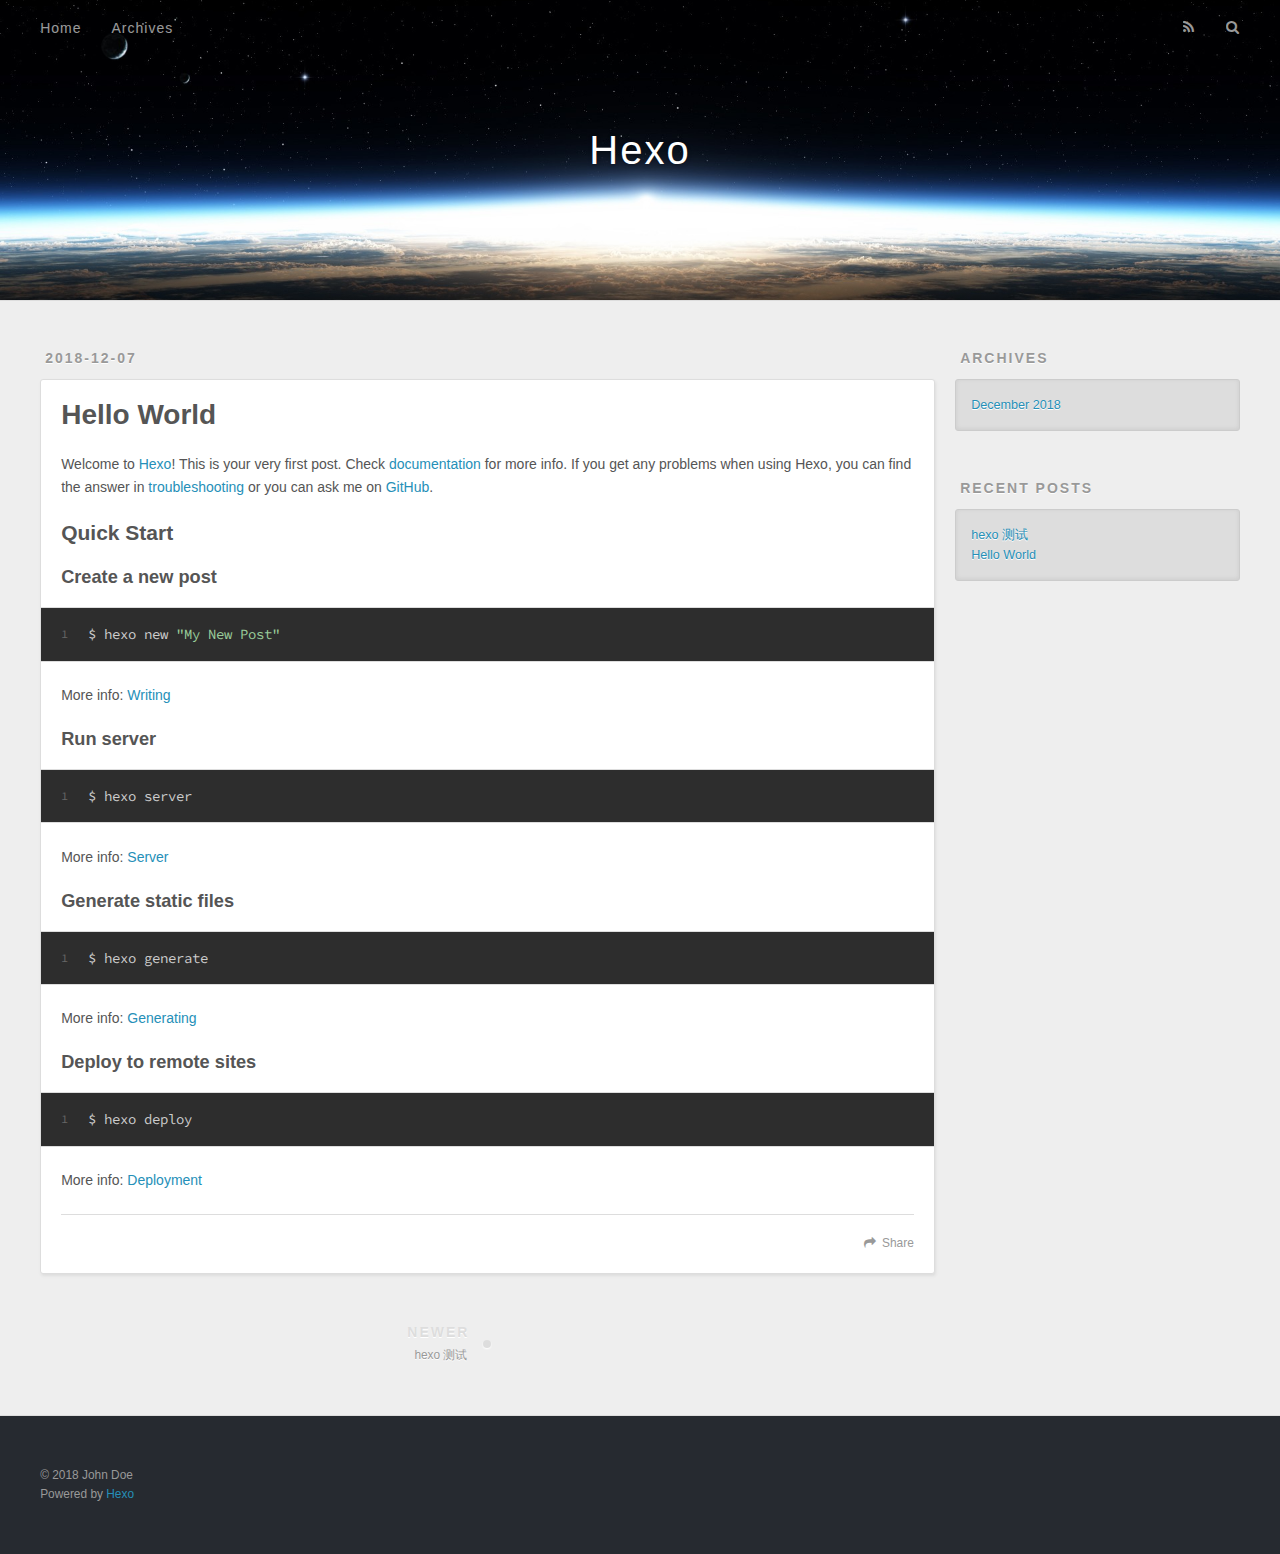
<file: 2018/12/07/hello-world/index.html>
<!DOCTYPE html>
<html>
<head><meta name="generator" content="Hexo 3.8.0">
  <meta charset="utf-8">
  

  
  <title>Hello World | Hexo</title>
  <meta name="viewport" content="width=device-width, initial-scale=1, maximum-scale=1">
  <meta name="description" content="Welcome to Hexo! This is your very first post. Check documentation for more info. If you get any problems when using Hexo, you can find the answer in troubleshooting or you can ask me on GitHub. Quick">
<meta property="og:type" content="article">
<meta property="og:title" content="Hello World">
<meta property="og:url" content="http://yoursite.com/2018/12/07/hello-world/index.html">
<meta property="og:site_name" content="Hexo">
<meta property="og:description" content="Welcome to Hexo! This is your very first post. Check documentation for more info. If you get any problems when using Hexo, you can find the answer in troubleshooting or you can ask me on GitHub. Quick">
<meta property="og:locale" content="default">
<meta property="og:updated_time" content="2018-12-07T05:31:38.921Z">
<meta name="twitter:card" content="summary">
<meta name="twitter:title" content="Hello World">
<meta name="twitter:description" content="Welcome to Hexo! This is your very first post. Check documentation for more info. If you get any problems when using Hexo, you can find the answer in troubleshooting or you can ask me on GitHub. Quick">
  
    <link rel="alternate" href="/atom.xml" title="Hexo" type="application/atom+xml">
  
  
    <link rel="icon" href="/favicon.png">
  
  
    <link href="//fonts.googleapis.com/css?family=Source+Code+Pro" rel="stylesheet" type="text/css">
  
  <link rel="stylesheet" href="/css/style.css">
</head>
</html>
<body>
  <div id="container">
    <div id="wrap">
      <header id="header">
  <div id="banner"></div>
  <div id="header-outer" class="outer">
    <div id="header-title" class="inner">
      <h1 id="logo-wrap">
        <a href="/" id="logo">Hexo</a>
      </h1>
      
    </div>
    <div id="header-inner" class="inner">
      <nav id="main-nav">
        <a id="main-nav-toggle" class="nav-icon"></a>
        
          <a class="main-nav-link" href="/">Home</a>
        
          <a class="main-nav-link" href="/archives">Archives</a>
        
      </nav>
      <nav id="sub-nav">
        
          <a id="nav-rss-link" class="nav-icon" href="/atom.xml" title="RSS Feed"></a>
        
        <a id="nav-search-btn" class="nav-icon" title="Search"></a>
      </nav>
      <div id="search-form-wrap">
        <form action="//google.com/search" method="get" accept-charset="UTF-8" class="search-form"><input type="search" name="q" class="search-form-input" placeholder="Search"><button type="submit" class="search-form-submit">&#xF002;</button><input type="hidden" name="sitesearch" value="http://yoursite.com"></form>
      </div>
    </div>
  </div>
</header>
      <div class="outer">
        <section id="main"><article id="post-hello-world" class="article article-type-post" itemscope="" itemprop="blogPost">
  <div class="article-meta">
    <a href="/2018/12/07/hello-world/" class="article-date">
  <time datetime="2018-12-07T05:31:38.921Z" itemprop="datePublished">2018-12-07</time>
</a>
    
  </div>
  <div class="article-inner">
    
    
      <header class="article-header">
        
  
    <h1 class="article-title" itemprop="name">
      Hello World
    </h1>
  

      </header>
    
    <div class="article-entry" itemprop="articleBody">
      
        <p>Welcome to <a href="https://hexo.io/" target="_blank" rel="noopener">Hexo</a>! This is your very first post. Check <a href="https://hexo.io/docs/" target="_blank" rel="noopener">documentation</a> for more info. If you get any problems when using Hexo, you can find the answer in <a href="https://hexo.io/docs/troubleshooting.html" target="_blank" rel="noopener">troubleshooting</a> or you can ask me on <a href="https://github.com/hexojs/hexo/issues" target="_blank" rel="noopener">GitHub</a>.</p>
<h2 id="Quick-Start"><a href="#Quick-Start" class="headerlink" title="Quick Start"></a>Quick Start</h2><h3 id="Create-a-new-post"><a href="#Create-a-new-post" class="headerlink" title="Create a new post"></a>Create a new post</h3><figure class="highlight bash"><table><tr><td class="gutter"><pre><span class="line">1</span><br></pre></td><td class="code"><pre><span class="line">$ hexo new <span class="string">"My New Post"</span></span><br></pre></td></tr></table></figure>
<p>More info: <a href="https://hexo.io/docs/writing.html" target="_blank" rel="noopener">Writing</a></p>
<h3 id="Run-server"><a href="#Run-server" class="headerlink" title="Run server"></a>Run server</h3><figure class="highlight bash"><table><tr><td class="gutter"><pre><span class="line">1</span><br></pre></td><td class="code"><pre><span class="line">$ hexo server</span><br></pre></td></tr></table></figure>
<p>More info: <a href="https://hexo.io/docs/server.html" target="_blank" rel="noopener">Server</a></p>
<h3 id="Generate-static-files"><a href="#Generate-static-files" class="headerlink" title="Generate static files"></a>Generate static files</h3><figure class="highlight bash"><table><tr><td class="gutter"><pre><span class="line">1</span><br></pre></td><td class="code"><pre><span class="line">$ hexo generate</span><br></pre></td></tr></table></figure>
<p>More info: <a href="https://hexo.io/docs/generating.html" target="_blank" rel="noopener">Generating</a></p>
<h3 id="Deploy-to-remote-sites"><a href="#Deploy-to-remote-sites" class="headerlink" title="Deploy to remote sites"></a>Deploy to remote sites</h3><figure class="highlight bash"><table><tr><td class="gutter"><pre><span class="line">1</span><br></pre></td><td class="code"><pre><span class="line">$ hexo deploy</span><br></pre></td></tr></table></figure>
<p>More info: <a href="https://hexo.io/docs/deployment.html" target="_blank" rel="noopener">Deployment</a></p>

      
    </div>
    <footer class="article-footer">
      <a data-url="http://yoursite.com/2018/12/07/hello-world/" data-id="cjpdluw3n00008kvo4vr91hjc" class="article-share-link">Share</a>
      
      
    </footer>
  </div>
  
    
<nav id="article-nav">
  
    <a href="/2018/12/07/hexo-测试/" id="article-nav-newer" class="article-nav-link-wrap">
      <strong class="article-nav-caption">Newer</strong>
      <div class="article-nav-title">
        
          hexo 测试
        
      </div>
    </a>
  
  
</nav>

  
</article>

</section>
        
          <aside id="sidebar">
  
    

  
    

  
    
  
    
  <div class="widget-wrap">
    <h3 class="widget-title">Archives</h3>
    <div class="widget">
      <ul class="archive-list"><li class="archive-list-item"><a class="archive-list-link" href="/archives/2018/12/">December 2018</a></li></ul>
    </div>
  </div>


  
    
  <div class="widget-wrap">
    <h3 class="widget-title">Recent Posts</h3>
    <div class="widget">
      <ul>
        
          <li>
            <a href="/2018/12/07/hexo-测试/">hexo 测试</a>
          </li>
        
          <li>
            <a href="/2018/12/07/hello-world/">Hello World</a>
          </li>
        
      </ul>
    </div>
  </div>

  
</aside>
        
      </div>
      <footer id="footer">
  
  <div class="outer">
    <div id="footer-info" class="inner">
      &copy; 2018 John Doe<br>
      Powered by <a href="http://hexo.io/" target="_blank">Hexo</a>
    </div>
  </div>
</footer>
    </div>
    <nav id="mobile-nav">
  
    <a href="/" class="mobile-nav-link">Home</a>
  
    <a href="/archives" class="mobile-nav-link">Archives</a>
  
</nav>
    

<script src="//ajax.googleapis.com/ajax/libs/jquery/2.0.3/jquery.min.js"></script>


  <link rel="stylesheet" href="/fancybox/jquery.fancybox.css">
  <script src="/fancybox/jquery.fancybox.pack.js"></script>


<script src="/js/script.js"></script>



  </div>
</body>
</html>
</file>
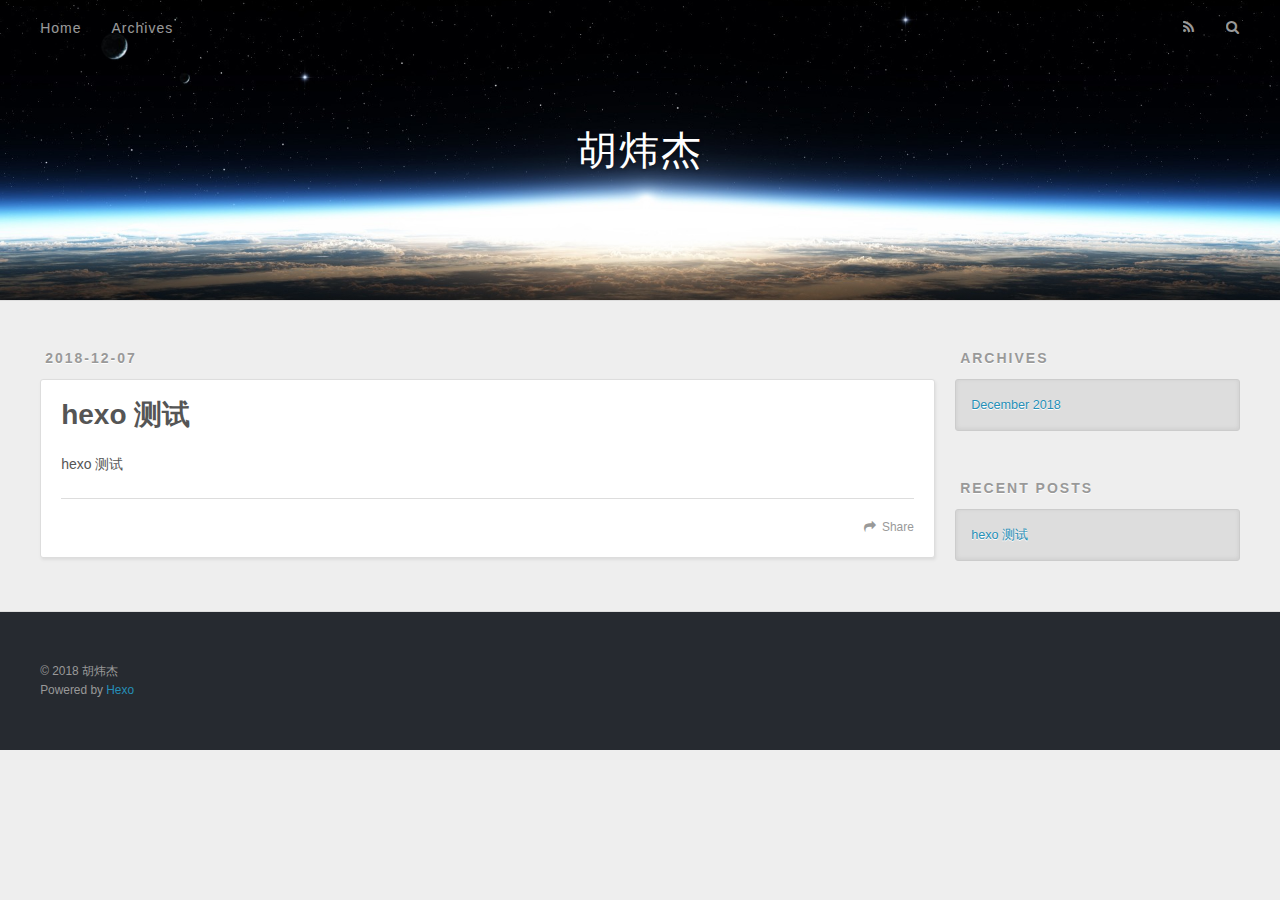
<file: 2018/12/07/hexo-测试/index.html>
<!DOCTYPE html>
<html>
<head><meta name="generator" content="Hexo 3.8.0">
  <meta charset="utf-8">
  

  
  <title>hexo 测试 | 胡炜杰</title>
  <meta name="viewport" content="width=device-width, initial-scale=1, maximum-scale=1">
  <meta name="description" content="hexo 测试">
<meta property="og:type" content="article">
<meta property="og:title" content="hexo 测试">
<meta property="og:url" content="http://yoursite.com/2018/12/07/hexo-测试/index.html">
<meta property="og:site_name" content="胡炜杰">
<meta property="og:description" content="hexo 测试">
<meta property="og:locale" content="default">
<meta property="og:updated_time" content="2018-12-07T05:43:39.912Z">
<meta name="twitter:card" content="summary">
<meta name="twitter:title" content="hexo 测试">
<meta name="twitter:description" content="hexo 测试">
  
    <link rel="alternate" href="/atom.xml" title="胡炜杰" type="application/atom+xml">
  
  
    <link rel="icon" href="/favicon.png">
  
  
    <link href="//fonts.googleapis.com/css?family=Source+Code+Pro" rel="stylesheet" type="text/css">
  
  <link rel="stylesheet" href="/css/style.css">
</head>
</html>
<body>
  <div id="container">
    <div id="wrap">
      <header id="header">
  <div id="banner"></div>
  <div id="header-outer" class="outer">
    <div id="header-title" class="inner">
      <h1 id="logo-wrap">
        <a href="/" id="logo">胡炜杰</a>
      </h1>
      
    </div>
    <div id="header-inner" class="inner">
      <nav id="main-nav">
        <a id="main-nav-toggle" class="nav-icon"></a>
        
          <a class="main-nav-link" href="/">Home</a>
        
          <a class="main-nav-link" href="/archives">Archives</a>
        
      </nav>
      <nav id="sub-nav">
        
          <a id="nav-rss-link" class="nav-icon" href="/atom.xml" title="RSS Feed"></a>
        
        <a id="nav-search-btn" class="nav-icon" title="Search"></a>
      </nav>
      <div id="search-form-wrap">
        <form action="//google.com/search" method="get" accept-charset="UTF-8" class="search-form"><input type="search" name="q" class="search-form-input" placeholder="Search"><button type="submit" class="search-form-submit">&#xF002;</button><input type="hidden" name="sitesearch" value="http://yoursite.com"></form>
      </div>
    </div>
  </div>
</header>
      <div class="outer">
        <section id="main"><article id="post-hexo-测试" class="article article-type-post" itemscope="" itemprop="blogPost">
  <div class="article-meta">
    <a href="/2018/12/07/hexo-测试/" class="article-date">
  <time datetime="2018-12-07T05:41:40.000Z" itemprop="datePublished">2018-12-07</time>
</a>
    
  </div>
  <div class="article-inner">
    
    
      <header class="article-header">
        
  
    <h1 class="article-title" itemprop="name">
      hexo 测试
    </h1>
  

      </header>
    
    <div class="article-entry" itemprop="articleBody">
      
        <p>hexo 测试</p>

      
    </div>
    <footer class="article-footer">
      <a data-url="http://yoursite.com/2018/12/07/hexo-测试/" data-id="cjpdn8lw40001ngvoht5x0zlb" class="article-share-link">Share</a>
      
      
    </footer>
  </div>
  
    
  
</article>

</section>
        
          <aside id="sidebar">
  
    

  
    

  
    
  
    
  <div class="widget-wrap">
    <h3 class="widget-title">Archives</h3>
    <div class="widget">
      <ul class="archive-list"><li class="archive-list-item"><a class="archive-list-link" href="/archives/2018/12/">December 2018</a></li></ul>
    </div>
  </div>


  
    
  <div class="widget-wrap">
    <h3 class="widget-title">Recent Posts</h3>
    <div class="widget">
      <ul>
        
          <li>
            <a href="/2018/12/07/hexo-测试/">hexo 测试</a>
          </li>
        
      </ul>
    </div>
  </div>

  
</aside>
        
      </div>
      <footer id="footer">
  
  <div class="outer">
    <div id="footer-info" class="inner">
      &copy; 2018 胡炜杰<br>
      Powered by <a href="http://hexo.io/" target="_blank">Hexo</a>
    </div>
  </div>
</footer>
    </div>
    <nav id="mobile-nav">
  
    <a href="/" class="mobile-nav-link">Home</a>
  
    <a href="/archives" class="mobile-nav-link">Archives</a>
  
</nav>
    

<script src="//ajax.googleapis.com/ajax/libs/jquery/2.0.3/jquery.min.js"></script>


  <link rel="stylesheet" href="/fancybox/jquery.fancybox.css">
  <script src="/fancybox/jquery.fancybox.pack.js"></script>


<script src="/js/script.js"></script>



  </div>
</body>
</html>
</file>
<file: css/style.css>
body {
  width: 100%;
}
body:before,
body:after {
  content: "";
  display: table;
}
body:after {
  clear: both;
}
html,
body,
div,
span,
applet,
object,
iframe,
h1,
h2,
h3,
h4,
h5,
h6,
p,
blockquote,
pre,
a,
abbr,
acronym,
address,
big,
cite,
code,
del,
dfn,
em,
img,
ins,
kbd,
q,
s,
samp,
small,
strike,
strong,
sub,
sup,
tt,
var,
dl,
dt,
dd,
ol,
ul,
li,
fieldset,
form,
label,
legend,
table,
caption,
tbody,
tfoot,
thead,
tr,
th,
td {
  margin: 0;
  padding: 0;
  border: 0;
  outline: 0;
  font-weight: inherit;
  font-style: inherit;
  font-family: inherit;
  font-size: 100%;
  vertical-align: baseline;
}
body {
  line-height: 1;
  color: #000;
  background: #fff;
}
ol,
ul {
  list-style: none;
}
table {
  border-collapse: separate;
  border-spacing: 0;
  vertical-align: middle;
}
caption,
th,
td {
  text-align: left;
  font-weight: normal;
  vertical-align: middle;
}
a img {
  border: none;
}
input,
button {
  margin: 0;
  padding: 0;
}
input::-moz-focus-inner,
button::-moz-focus-inner {
  border: 0;
  padding: 0;
}
@font-face {
  font-family: FontAwesome;
  font-style: normal;
  font-weight: normal;
  src: url("fonts/fontawesome-webfont.eot?v=#4.0.3");
  src: url("fonts/fontawesome-webfont.eot?#iefix&v=#4.0.3") format("embedded-opentype"), url("fonts/fontawesome-webfont.woff?v=#4.0.3") format("woff"), url("fonts/fontawesome-webfont.ttf?v=#4.0.3") format("truetype"), url("fonts/fontawesome-webfont.svg#fontawesomeregular?v=#4.0.3") format("svg");
}
html,
body,
#container {
  height: 100%;
}
body {
  background: #eee;
  font: 14px -apple-system, BlinkMacSystemFont, "Segoe UI", "Roboto", "Oxygen", "Ubuntu", "Cantarell", "Fira Sans", "Droid Sans", "Helvetica Neue", sans-serif;
  -webkit-text-size-adjust: 100%;
}
.outer {
  max-width: 1220px;
  margin: 0 auto;
  padding: 0 20px;
}
.outer:before,
.outer:after {
  content: "";
  display: table;
}
.outer:after {
  clear: both;
}
.inner {
  display: inline;
  float: left;
  width: 98.33333333333333%;
  margin: 0 0.833333333333333%;
}
.left,
.alignleft {
  float: left;
}
.right,
.alignright {
  float: right;
}
.clear {
  clear: both;
}
#container {
  position: relative;
}
.mobile-nav-on {
  overflow: hidden;
}
#wrap {
  height: 100%;
  width: 100%;
  position: absolute;
  top: 0;
  left: 0;
  -webkit-transition: 0.2s ease-out;
  -moz-transition: 0.2s ease-out;
  -ms-transition: 0.2s ease-out;
  transition: 0.2s ease-out;
  z-index: 1;
  background: #eee;
}
.mobile-nav-on #wrap {
  left: 280px;
}
@media screen and (min-width: 768px) {
  #main {
    display: inline;
    float: left;
    width: 73.33333333333333%;
    margin: 0 0.833333333333333%;
  }
}
.article-date,
.article-category-link,
.archive-year,
.widget-title {
  text-decoration: none;
  text-transform: uppercase;
  letter-spacing: 2px;
  color: #999;
  margin-bottom: 1em;
  margin-left: 5px;
  line-height: 1em;
  text-shadow: 0 1px #fff;
  font-weight: bold;
}
.article-inner,
.archive-article-inner {
  background: #fff;
  -webkit-box-shadow: 1px 2px 3px #ddd;
  box-shadow: 1px 2px 3px #ddd;
  border: 1px solid #ddd;
  border-radius: 3px;
}
.article-entry h1,
.widget h1 {
  font-size: 2em;
}
.article-entry h2,
.widget h2 {
  font-size: 1.5em;
}
.article-entry h3,
.widget h3 {
  font-size: 1.3em;
}
.article-entry h4,
.widget h4 {
  font-size: 1.2em;
}
.article-entry h5,
.widget h5 {
  font-size: 1em;
}
.article-entry h6,
.widget h6 {
  font-size: 1em;
  color: #999;
}
.article-entry hr,
.widget hr {
  border: 1px dashed #ddd;
}
.article-entry strong,
.widget strong {
  font-weight: bold;
}
.article-entry em,
.widget em,
.article-entry cite,
.widget cite {
  font-style: italic;
}
.article-entry sup,
.widget sup,
.article-entry sub,
.widget sub {
  font-size: 0.75em;
  line-height: 0;
  position: relative;
  vertical-align: baseline;
}
.article-entry sup,
.widget sup {
  top: -0.5em;
}
.article-entry sub,
.widget sub {
  bottom: -0.2em;
}
.article-entry small,
.widget small {
  font-size: 0.85em;
}
.article-entry acronym,
.widget acronym,
.article-entry abbr,
.widget abbr {
  border-bottom: 1px dotted;
}
.article-entry ul,
.widget ul,
.article-entry ol,
.widget ol,
.article-entry dl,
.widget dl {
  margin: 0 20px;
  line-height: 1.6em;
}
.article-entry ul ul,
.widget ul ul,
.article-entry ol ul,
.widget ol ul,
.article-entry ul ol,
.widget ul ol,
.article-entry ol ol,
.widget ol ol {
  margin-top: 0;
  margin-bottom: 0;
}
.article-entry ul,
.widget ul {
  list-style: disc;
}
.article-entry ol,
.widget ol {
  list-style: decimal;
}
.article-entry dt,
.widget dt {
  font-weight: bold;
}
#header {
  height: 300px;
  position: relative;
  border-bottom: 1px solid #ddd;
}
#header:before,
#header:after {
  content: "";
  position: absolute;
  left: 0;
  right: 0;
  height: 40px;
}
#header:before {
  top: 0;
  background: -webkit-linear-gradient(rgba(0,0,0,0.2), transparent);
  background: -moz-linear-gradient(rgba(0,0,0,0.2), transparent);
  background: -ms-linear-gradient(rgba(0,0,0,0.2), transparent);
  background: linear-gradient(rgba(0,0,0,0.2), transparent);
}
#header:after {
  bottom: 0;
  background: -webkit-linear-gradient(transparent, rgba(0,0,0,0.2));
  background: -moz-linear-gradient(transparent, rgba(0,0,0,0.2));
  background: -ms-linear-gradient(transparent, rgba(0,0,0,0.2));
  background: linear-gradient(transparent, rgba(0,0,0,0.2));
}
#header-outer {
  height: 100%;
  position: relative;
}
#header-inner {
  position: relative;
  overflow: hidden;
}
#banner {
  position: absolute;
  top: 0;
  left: 0;
  width: 100%;
  height: 100%;
  background: url("images/banner.jpg") center #000;
  -webkit-background-size: cover;
  -moz-background-size: cover;
  background-size: cover;
  z-index: -1;
}
#header-title {
  text-align: center;
  height: 40px;
  position: absolute;
  top: 50%;
  left: 0;
  margin-top: -20px;
}
#logo,
#subtitle {
  text-decoration: none;
  color: #fff;
  font-weight: 300;
  text-shadow: 0 1px 4px rgba(0,0,0,0.3);
}
#logo {
  font-size: 40px;
  line-height: 40px;
  letter-spacing: 2px;
}
#subtitle {
  font-size: 16px;
  line-height: 16px;
  letter-spacing: 1px;
}
#subtitle-wrap {
  margin-top: 16px;
}
#main-nav {
  float: left;
  margin-left: -15px;
}
.nav-icon,
.main-nav-link {
  float: left;
  color: #fff;
  opacity: 0.6;
  text-decoration: none;
  text-shadow: 0 1px rgba(0,0,0,0.2);
  -webkit-transition: opacity 0.2s;
  -moz-transition: opacity 0.2s;
  -ms-transition: opacity 0.2s;
  transition: opacity 0.2s;
  display: block;
  padding: 20px 15px;
}
.nav-icon:hover,
.main-nav-link:hover {
  opacity: 1;
}
.nav-icon {
  font-family: FontAwesome;
  text-align: center;
  font-size: 14px;
  width: 14px;
  height: 14px;
  padding: 20px 15px;
  position: relative;
  cursor: pointer;
}
.main-nav-link {
  font-weight: 300;
  letter-spacing: 1px;
}
@media screen and (max-width: 479px) {
  .main-nav-link {
    display: none;
  }
}
#main-nav-toggle {
  display: none;
}
#main-nav-toggle:before {
  content: "\f0c9";
}
@media screen and (max-width: 479px) {
  #main-nav-toggle {
    display: block;
  }
}
#sub-nav {
  float: right;
  margin-right: -15px;
}
#nav-rss-link:before {
  content: "\f09e";
}
#nav-search-btn:before {
  content: "\f002";
}
#search-form-wrap {
  position: absolute;
  top: 15px;
  width: 150px;
  height: 30px;
  right: -150px;
  opacity: 0;
  -webkit-transition: 0.2s ease-out;
  -moz-transition: 0.2s ease-out;
  -ms-transition: 0.2s ease-out;
  transition: 0.2s ease-out;
}
#search-form-wrap.on {
  opacity: 1;
  right: 0;
}
@media screen and (max-width: 479px) {
  #search-form-wrap {
    width: 100%;
    right: -100%;
  }
}
.search-form {
  position: absolute;
  top: 0;
  left: 0;
  right: 0;
  background: #fff;
  padding: 5px 15px;
  border-radius: 15px;
  -webkit-box-shadow: 0 0 10px rgba(0,0,0,0.3);
  box-shadow: 0 0 10px rgba(0,0,0,0.3);
}
.search-form-input {
  border: none;
  background: none;
  color: #555;
  width: 100%;
  font: 13px -apple-system, BlinkMacSystemFont, "Segoe UI", "Roboto", "Oxygen", "Ubuntu", "Cantarell", "Fira Sans", "Droid Sans", "Helvetica Neue", sans-serif;
  outline: none;
}
.search-form-input::-webkit-search-results-decoration,
.search-form-input::-webkit-search-cancel-button {
  -webkit-appearance: none;
}
.search-form-submit {
  position: absolute;
  top: 50%;
  right: 10px;
  margin-top: -7px;
  font: 13px FontAwesome;
  border: none;
  background: none;
  color: #bbb;
  cursor: pointer;
}
.search-form-submit:hover,
.search-form-submit:focus {
  color: #777;
}
.article {
  margin: 50px 0;
}
.article-inner {
  overflow: hidden;
}
.article-meta:before,
.article-meta:after {
  content: "";
  display: table;
}
.article-meta:after {
  clear: both;
}
.article-date {
  float: left;
}
.article-category {
  float: left;
  line-height: 1em;
  color: #ccc;
  text-shadow: 0 1px #fff;
  margin-left: 8px;
}
.article-category:before {
  content: "\2022";
}
.article-category-link {
  margin: 0 12px 1em;
}
.article-header {
  padding: 20px 20px 0;
}
.article-title {
  text-decoration: none;
  font-size: 2em;
  font-weight: bold;
  color: #555;
  line-height: 1.1em;
  -webkit-transition: color 0.2s;
  -moz-transition: color 0.2s;
  -ms-transition: color 0.2s;
  transition: color 0.2s;
}
a.article-title:hover {
  color: #258fb8;
}
.article-entry {
  color: #555;
  padding: 0 20px;
}
.article-entry:before,
.article-entry:after {
  content: "";
  display: table;
}
.article-entry:after {
  clear: both;
}
.article-entry p,
.article-entry table {
  line-height: 1.6em;
  margin: 1.6em 0;
}
.article-entry h1,
.article-entry h2,
.article-entry h3,
.article-entry h4,
.article-entry h5,
.article-entry h6 {
  font-weight: bold;
}
.article-entry h1,
.article-entry h2,
.article-entry h3,
.article-entry h4,
.article-entry h5,
.article-entry h6 {
  line-height: 1.1em;
  margin: 1.1em 0;
}
.article-entry a {
  color: #258fb8;
  text-decoration: none;
}
.article-entry a:hover {
  text-decoration: underline;
}
.article-entry ul,
.article-entry ol,
.article-entry dl {
  margin-top: 1.6em;
  margin-bottom: 1.6em;
}
.article-entry img,
.article-entry video {
  max-width: 100%;
  height: auto;
  display: block;
  margin: auto;
}
.article-entry iframe {
  border: none;
}
.article-entry table {
  width: 100%;
  border-collapse: collapse;
  border-spacing: 0;
}
.article-entry th {
  font-weight: bold;
  border-bottom: 3px solid #ddd;
  padding-bottom: 0.5em;
}
.article-entry td {
  border-bottom: 1px solid #ddd;
  padding: 10px 0;
}
.article-entry blockquote {
  font-family: Georgia, "Times New Roman", serif;
  font-size: 1.4em;
  margin: 1.6em 20px;
  text-align: center;
}
.article-entry blockquote footer {
  font-size: 14px;
  margin: 1.6em 0;
  font-family: -apple-system, BlinkMacSystemFont, "Segoe UI", "Roboto", "Oxygen", "Ubuntu", "Cantarell", "Fira Sans", "Droid Sans", "Helvetica Neue", sans-serif;
}
.article-entry blockquote footer cite:before {
  content: "—";
  padding: 0 0.5em;
}
.article-entry .pullquote {
  text-align: left;
  width: 45%;
  margin: 0;
}
.article-entry .pullquote.left {
  margin-left: 0.5em;
  margin-right: 1em;
}
.article-entry .pullquote.right {
  margin-right: 0.5em;
  margin-left: 1em;
}
.article-entry .caption {
  color: #999;
  display: block;
  font-size: 0.9em;
  margin-top: 0.5em;
  position: relative;
  text-align: center;
}
.article-entry .video-container {
  position: relative;
  padding-top: 56.25%;
  height: 0;
  overflow: hidden;
}
.article-entry .video-container iframe,
.article-entry .video-container object,
.article-entry .video-container embed {
  position: absolute;
  top: 0;
  left: 0;
  width: 100%;
  height: 100%;
  margin-top: 0;
}
.article-more-link a {
  display: inline-block;
  line-height: 1em;
  padding: 6px 15px;
  border-radius: 15px;
  background: #eee;
  color: #999;
  text-shadow: 0 1px #fff;
  text-decoration: none;
}
.article-more-link a:hover {
  background: #258fb8;
  color: #fff;
  text-decoration: none;
  text-shadow: 0 1px #1e7293;
}
.article-footer {
  font-size: 0.85em;
  line-height: 1.6em;
  border-top: 1px solid #ddd;
  padding-top: 1.6em;
  margin: 0 20px 20px;
}
.article-footer:before,
.article-footer:after {
  content: "";
  display: table;
}
.article-footer:after {
  clear: both;
}
.article-footer a {
  color: #999;
  text-decoration: none;
}
.article-footer a:hover {
  color: #555;
}
.article-tag-list-item {
  float: left;
  margin-right: 10px;
}
.article-tag-list-link:before {
  content: "#";
}
.article-comment-link {
  float: right;
}
.article-comment-link:before {
  content: "\f075";
  font-family: FontAwesome;
  padding-right: 8px;
}
.article-share-link {
  cursor: pointer;
  float: right;
  margin-left: 20px;
}
.article-share-link:before {
  content: "\f064";
  font-family: FontAwesome;
  padding-right: 6px;
}
#article-nav {
  position: relative;
}
#article-nav:before,
#article-nav:after {
  content: "";
  display: table;
}
#article-nav:after {
  clear: both;
}
@media screen and (min-width: 768px) {
  #article-nav {
    margin: 50px 0;
  }
  #article-nav:before {
    width: 8px;
    height: 8px;
    position: absolute;
    top: 50%;
    left: 50%;
    margin-top: -4px;
    margin-left: -4px;
    content: "";
    border-radius: 50%;
    background: #ddd;
    -webkit-box-shadow: 0 1px 2px #fff;
    box-shadow: 0 1px 2px #fff;
  }
}
.article-nav-link-wrap {
  text-decoration: none;
  text-shadow: 0 1px #fff;
  color: #999;
  -webkit-box-sizing: border-box;
  -moz-box-sizing: border-box;
  box-sizing: border-box;
  margin-top: 50px;
  text-align: center;
  display: block;
}
.article-nav-link-wrap:hover {
  color: #555;
}
@media screen and (min-width: 768px) {
  .article-nav-link-wrap {
    width: 50%;
    margin-top: 0;
  }
}
@media screen and (min-width: 768px) {
  #article-nav-newer {
    float: left;
    text-align: right;
    padding-right: 20px;
  }
}
@media screen and (min-width: 768px) {
  #article-nav-older {
    float: right;
    text-align: left;
    padding-left: 20px;
  }
}
.article-nav-caption {
  text-transform: uppercase;
  letter-spacing: 2px;
  color: #ddd;
  line-height: 1em;
  font-weight: bold;
}
#article-nav-newer .article-nav-caption {
  margin-right: -2px;
}
.article-nav-title {
  font-size: 0.85em;
  line-height: 1.6em;
  margin-top: 0.5em;
}
.article-share-box {
  position: absolute;
  display: none;
  background: #fff;
  -webkit-box-shadow: 1px 2px 10px rgba(0,0,0,0.2);
  box-shadow: 1px 2px 10px rgba(0,0,0,0.2);
  border-radius: 3px;
  margin-left: -145px;
  overflow: hidden;
  z-index: 1;
}
.article-share-box.on {
  display: block;
}
.article-share-input {
  width: 100%;
  background: none;
  -webkit-box-sizing: border-box;
  -moz-box-sizing: border-box;
  box-sizing: border-box;
  font: 14px -apple-system, BlinkMacSystemFont, "Segoe UI", "Roboto", "Oxygen", "Ubuntu", "Cantarell", "Fira Sans", "Droid Sans", "Helvetica Neue", sans-serif;
  padding: 0 15px;
  color: #555;
  outline: none;
  border: 1px solid #ddd;
  border-radius: 3px 3px 0 0;
  height: 36px;
  line-height: 36px;
}
.article-share-links {
  background: #eee;
}
.article-share-links:before,
.article-share-links:after {
  content: "";
  display: table;
}
.article-share-links:after {
  clear: both;
}
.article-share-twitter,
.article-share-facebook,
.article-share-pinterest,
.article-share-google {
  width: 50px;
  height: 36px;
  display: block;
  float: left;
  position: relative;
  color: #999;
  text-shadow: 0 1px #fff;
}
.article-share-twitter:before,
.article-share-facebook:before,
.article-share-pinterest:before,
.article-share-google:before {
  font-size: 20px;
  font-family: FontAwesome;
  width: 20px;
  height: 20px;
  position: absolute;
  top: 50%;
  left: 50%;
  margin-top: -10px;
  margin-left: -10px;
  text-align: center;
}
.article-share-twitter:hover,
.article-share-facebook:hover,
.article-share-pinterest:hover,
.article-share-google:hover {
  color: #fff;
}
.article-share-twitter:before {
  content: "\f099";
}
.article-share-twitter:hover {
  background: #00aced;
  text-shadow: 0 1px #008abe;
}
.article-share-facebook:before {
  content: "\f09a";
}
.article-share-facebook:hover {
  background: #3b5998;
  text-shadow: 0 1px #2f477a;
}
.article-share-pinterest:before {
  content: "\f0d2";
}
.article-share-pinterest:hover {
  background: #cb2027;
  text-shadow: 0 1px #a21a1f;
}
.article-share-google:before {
  content: "\f0d5";
}
.article-share-google:hover {
  background: #dd4b39;
  text-shadow: 0 1px #be3221;
}
.article-gallery {
  background: #000;
  position: relative;
}
.article-gallery-photos {
  position: relative;
  overflow: hidden;
}
.article-gallery-img {
  display: none;
  max-width: 100%;
}
.article-gallery-img:first-child {
  display: block;
}
.article-gallery-img.loaded {
  position: absolute;
  display: block;
}
.article-gallery-img img {
  display: block;
  max-width: 100%;
  margin: 0 auto;
}
#comments {
  background: #fff;
  -webkit-box-shadow: 1px 2px 3px #ddd;
  box-shadow: 1px 2px 3px #ddd;
  padding: 20px;
  border: 1px solid #ddd;
  border-radius: 3px;
  margin: 50px 0;
}
#comments a {
  color: #258fb8;
}
.archives-wrap {
  margin: 50px 0;
}
.archives:before,
.archives:after {
  content: "";
  display: table;
}
.archives:after {
  clear: both;
}
.archive-year-wrap {
  margin-bottom: 1em;
}
.archives {
  -webkit-column-gap: 10px;
  -moz-column-gap: 10px;
  column-gap: 10px;
}
@media screen and (min-width: 480px) and (max-width: 767px) {
  .archives {
    -webkit-column-count: 2;
    -moz-column-count: 2;
    column-count: 2;
  }
}
@media screen and (min-width: 768px) {
  .archives {
    -webkit-column-count: 3;
    -moz-column-count: 3;
    column-count: 3;
  }
}
.archive-article {
  -webkit-column-break-inside: avoid;
  page-break-inside: avoid;
  overflow: hidden;
  break-inside: avoid-column;
}
.archive-article-inner {
  padding: 10px;
  margin-bottom: 15px;
}
.archive-article-title {
  text-decoration: none;
  font-weight: bold;
  color: #555;
  -webkit-transition: color 0.2s;
  -moz-transition: color 0.2s;
  -ms-transition: color 0.2s;
  transition: color 0.2s;
  line-height: 1.6em;
}
.archive-article-title:hover {
  color: #258fb8;
}
.archive-article-footer {
  margin-top: 1em;
}
.archive-article-date {
  color: #999;
  text-decoration: none;
  font-size: 0.85em;
  line-height: 1em;
  margin-bottom: 0.5em;
  display: block;
}
#page-nav {
  margin: 50px auto;
  background: #fff;
  -webkit-box-shadow: 1px 2px 3px #ddd;
  box-shadow: 1px 2px 3px #ddd;
  border: 1px solid #ddd;
  border-radius: 3px;
  text-align: center;
  color: #999;
  overflow: hidden;
}
#page-nav:before,
#page-nav:after {
  content: "";
  display: table;
}
#page-nav:after {
  clear: both;
}
#page-nav a,
#page-nav span {
  padding: 10px 20px;
  line-height: 1;
  height: 2ex;
}
#page-nav a {
  color: #999;
  text-decoration: none;
}
#page-nav a:hover {
  background: #999;
  color: #fff;
}
#page-nav .prev {
  float: left;
}
#page-nav .next {
  float: right;
}
#page-nav .page-number {
  display: inline-block;
}
@media screen and (max-width: 479px) {
  #page-nav .page-number {
    display: none;
  }
}
#page-nav .current {
  color: #555;
  font-weight: bold;
}
#page-nav .space {
  color: #ddd;
}
#footer {
  background: #262a30;
  padding: 50px 0;
  border-top: 1px solid #ddd;
  color: #999;
}
#footer a {
  color: #258fb8;
  text-decoration: none;
}
#footer a:hover {
  text-decoration: underline;
}
#footer-info {
  line-height: 1.6em;
  font-size: 0.85em;
}
.article-entry pre,
.article-entry .highlight {
  background: #2d2d2d;
  margin: 0 -20px;
  padding: 15px 20px;
  border-style: solid;
  border-color: #ddd;
  border-width: 1px 0;
  overflow: auto;
  color: #ccc;
  line-height: 22.400000000000002px;
}
.article-entry .highlight .gutter pre,
.article-entry .gist .gist-file .gist-data .line-numbers {
  color: #666;
  font-size: 0.85em;
}
.article-entry pre,
.article-entry code {
  font-family: "Source Code Pro", Consolas, Monaco, Menlo, Consolas, monospace;
}
.article-entry code {
  background: #eee;
  text-shadow: 0 1px #fff;
  padding: 0 0.3em;
}
.article-entry pre code {
  background: none;
  text-shadow: none;
  padding: 0;
}
.article-entry .highlight pre {
  border: none;
  margin: 0;
  padding: 0;
}
.article-entry .highlight table {
  margin: 0;
  width: auto;
}
.article-entry .highlight td {
  border: none;
  padding: 0;
}
.article-entry .highlight figcaption {
  font-size: 0.85em;
  color: #999;
  line-height: 1em;
  margin-bottom: 1em;
}
.article-entry .highlight figcaption:before,
.article-entry .highlight figcaption:after {
  content: "";
  display: table;
}
.article-entry .highlight figcaption:after {
  clear: both;
}
.article-entry .highlight figcaption a {
  float: right;
}
.article-entry .highlight .gutter pre {
  text-align: right;
  padding-right: 20px;
}
.article-entry .highlight .line {
  height: 22.400000000000002px;
}
.article-entry .highlight .line.marked {
  background: #515151;
}
.article-entry .gist {
  margin: 0 -20px;
  border-style: solid;
  border-color: #ddd;
  border-width: 1px 0;
  background: #2d2d2d;
  padding: 15px 20px 15px 0;
}
.article-entry .gist .gist-file {
  border: none;
  font-family: "Source Code Pro", Consolas, Monaco, Menlo, Consolas, monospace;
  margin: 0;
}
.article-entry .gist .gist-file .gist-data {
  background: none;
  border: none;
}
.article-entry .gist .gist-file .gist-data .line-numbers {
  background: none;
  border: none;
  padding: 0 20px 0 0;
}
.article-entry .gist .gist-file .gist-data .line-data {
  padding: 0 !important;
}
.article-entry .gist .gist-file .highlight {
  margin: 0;
  padding: 0;
  border: none;
}
.article-entry .gist .gist-file .gist-meta {
  background: #2d2d2d;
  color: #999;
  font: 0.85em -apple-system, BlinkMacSystemFont, "Segoe UI", "Roboto", "Oxygen", "Ubuntu", "Cantarell", "Fira Sans", "Droid Sans", "Helvetica Neue", sans-serif;
  text-shadow: 0 0;
  padding: 0;
  margin-top: 1em;
  margin-left: 20px;
}
.article-entry .gist .gist-file .gist-meta a {
  color: #258fb8;
  font-weight: normal;
}
.article-entry .gist .gist-file .gist-meta a:hover {
  text-decoration: underline;
}
pre .comment,
pre .title {
  color: #999;
}
pre .variable,
pre .attribute,
pre .tag,
pre .regexp,
pre .ruby .constant,
pre .xml .tag .title,
pre .xml .pi,
pre .xml .doctype,
pre .html .doctype,
pre .css .id,
pre .css .class,
pre .css .pseudo {
  color: #f2777a;
}
pre .number,
pre .preprocessor,
pre .built_in,
pre .literal,
pre .params,
pre .constant {
  color: #f99157;
}
pre .class,
pre .ruby .class .title,
pre .css .rules .attribute {
  color: #9c9;
}
pre .string,
pre .value,
pre .inheritance,
pre .header,
pre .ruby .symbol,
pre .xml .cdata {
  color: #9c9;
}
pre .css .hexcolor {
  color: #6cc;
}
pre .function,
pre .python .decorator,
pre .python .title,
pre .ruby .function .title,
pre .ruby .title .keyword,
pre .perl .sub,
pre .javascript .title,
pre .coffeescript .title {
  color: #69c;
}
pre .keyword,
pre .javascript .function {
  color: #c9c;
}
@media screen and (max-width: 479px) {
  #mobile-nav {
    position: absolute;
    top: 0;
    left: 0;
    width: 280px;
    height: 100%;
    background: #191919;
    border-right: 1px solid #fff;
  }
}
@media screen and (max-width: 479px) {
  .mobile-nav-link {
    display: block;
    color: #999;
    text-decoration: none;
    padding: 15px 20px;
    font-weight: bold;
  }
  .mobile-nav-link:hover {
    color: #fff;
  }
}
@media screen and (min-width: 768px) {
  #sidebar {
    display: inline;
    float: left;
    width: 23.333333333333332%;
    margin: 0 0.833333333333333%;
  }
}
.widget-wrap {
  margin: 50px 0;
}
.widget {
  color: #777;
  text-shadow: 0 1px #fff;
  background: #ddd;
  -webkit-box-shadow: 0 -1px 4px #ccc inset;
  box-shadow: 0 -1px 4px #ccc inset;
  border: 1px solid #ccc;
  padding: 15px;
  border-radius: 3px;
}
.widget a {
  color: #258fb8;
  text-decoration: none;
}
.widget a:hover {
  text-decoration: underline;
}
.widget ul ul,
.widget ol ul,
.widget dl ul,
.widget ul ol,
.widget ol ol,
.widget dl ol,
.widget ul dl,
.widget ol dl,
.widget dl dl {
  margin-left: 15px;
  list-style: disc;
}
.widget {
  line-height: 1.6em;
  word-wrap: break-word;
  font-size: 0.9em;
}
.widget ul,
.widget ol {
  list-style: none;
  margin: 0;
}
.widget ul ul,
.widget ol ul,
.widget ul ol,
.widget ol ol {
  margin: 0 20px;
}
.widget ul ul,
.widget ol ul {
  list-style: disc;
}
.widget ul ol,
.widget ol ol {
  list-style: decimal;
}
.category-list-count,
.tag-list-count,
.archive-list-count {
  padding-left: 5px;
  color: #999;
  font-size: 0.85em;
}
.category-list-count:before,
.tag-list-count:before,
.archive-list-count:before {
  content: "(";
}
.category-list-count:after,
.tag-list-count:after,
.archive-list-count:after {
  content: ")";
}
.tagcloud a {
  margin-right: 5px;
  display: inline-block;
}
</file>
